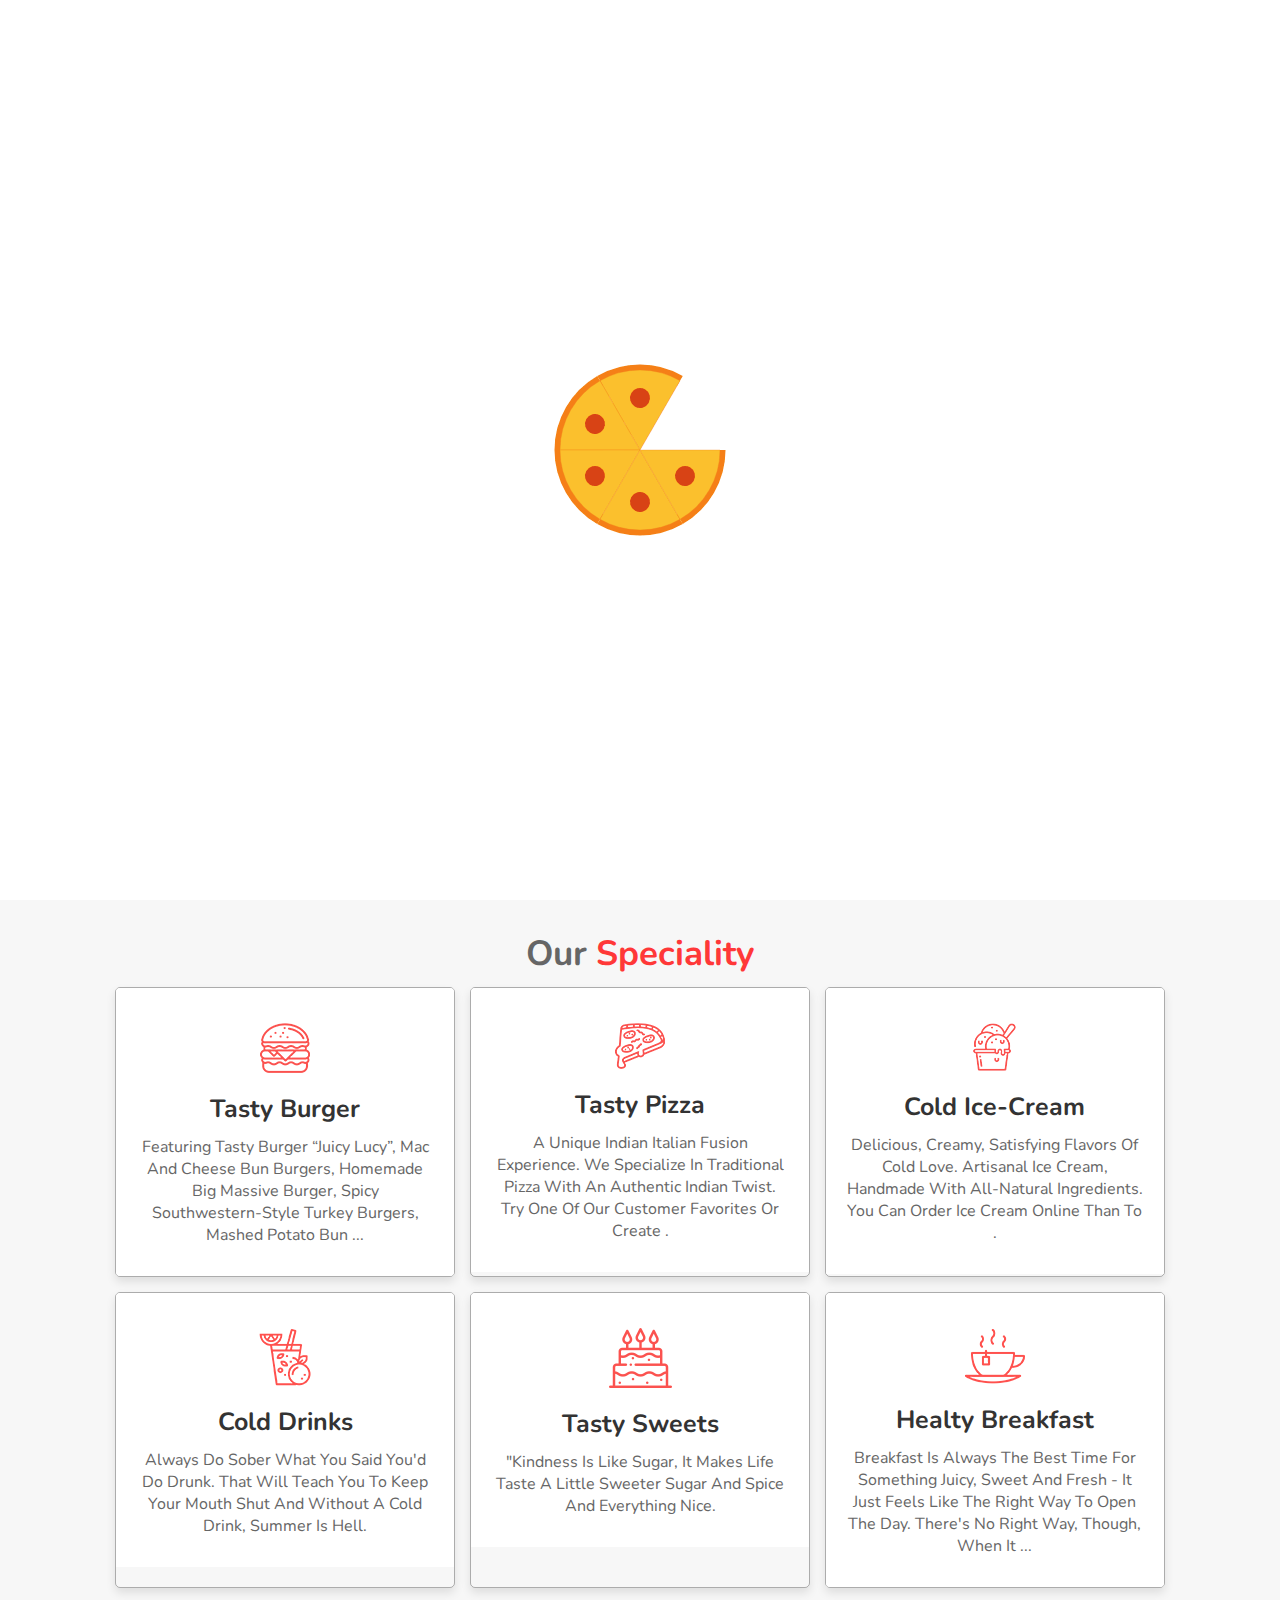
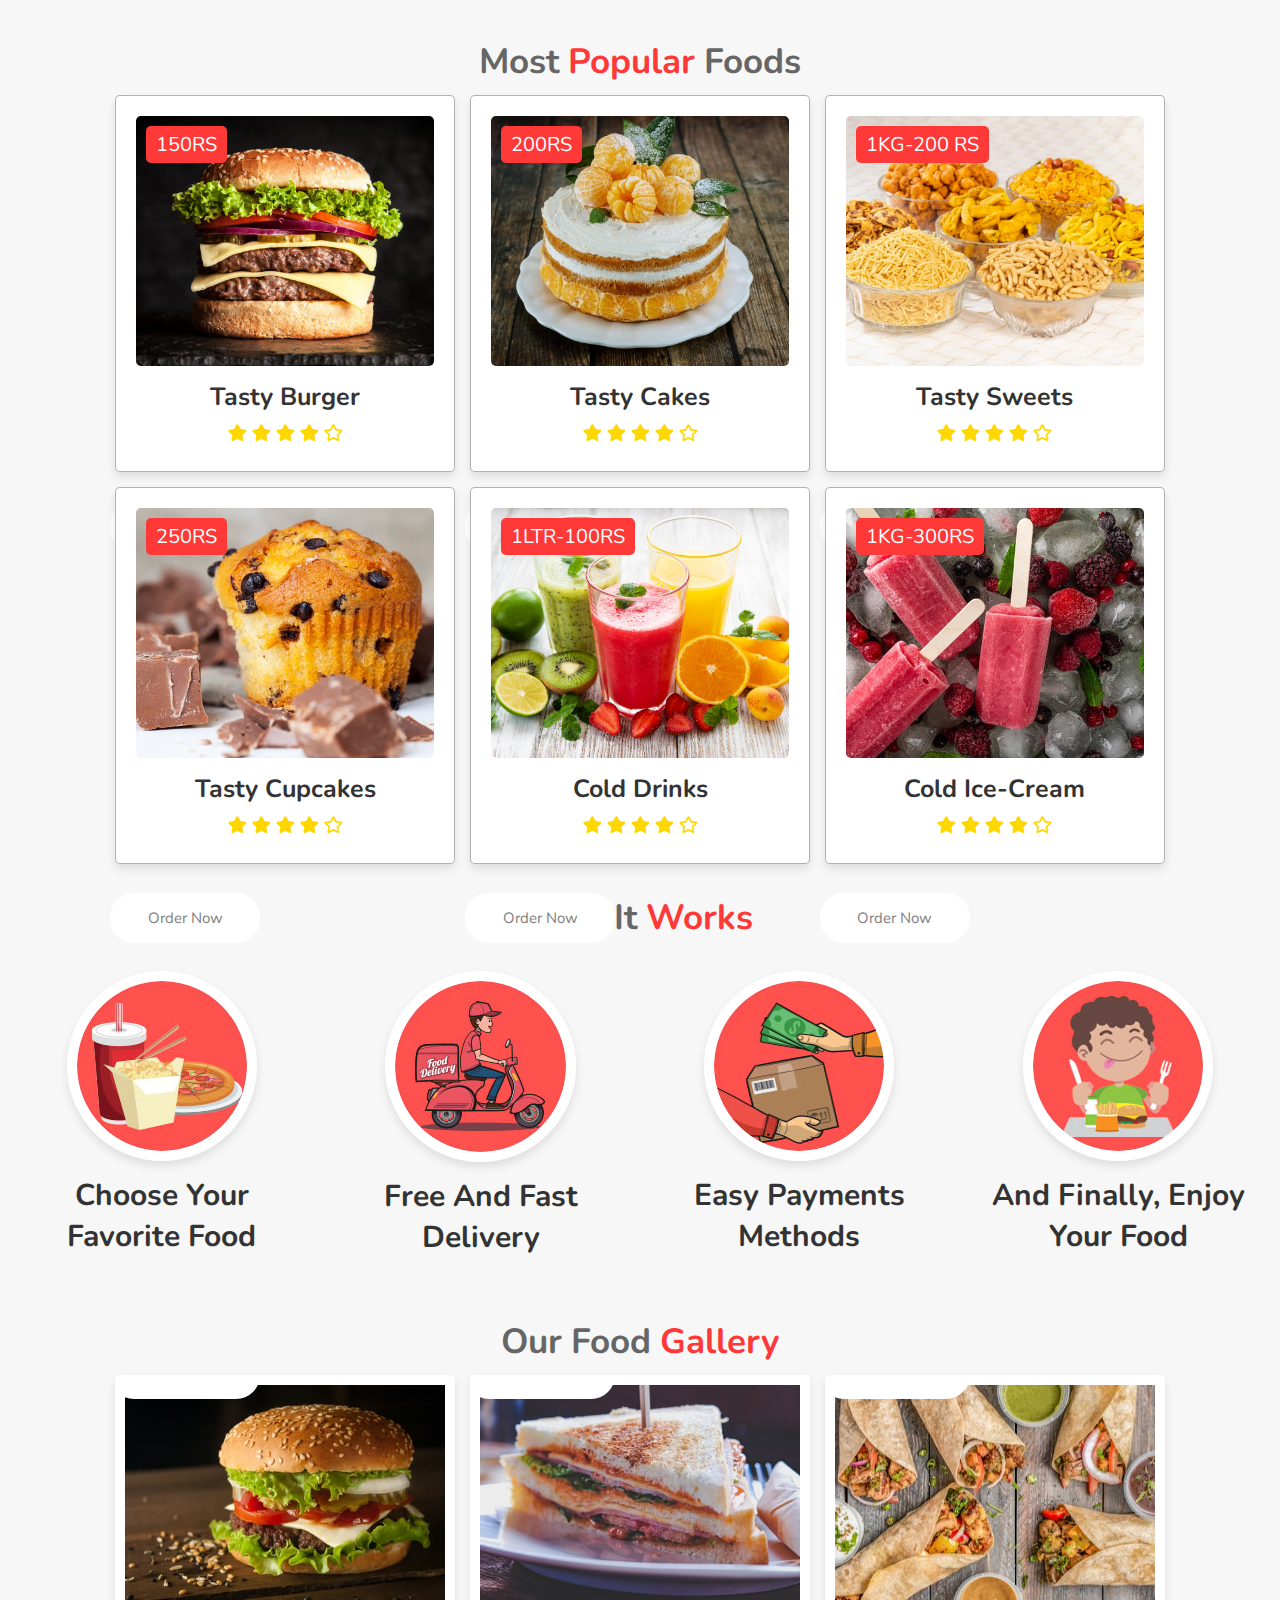
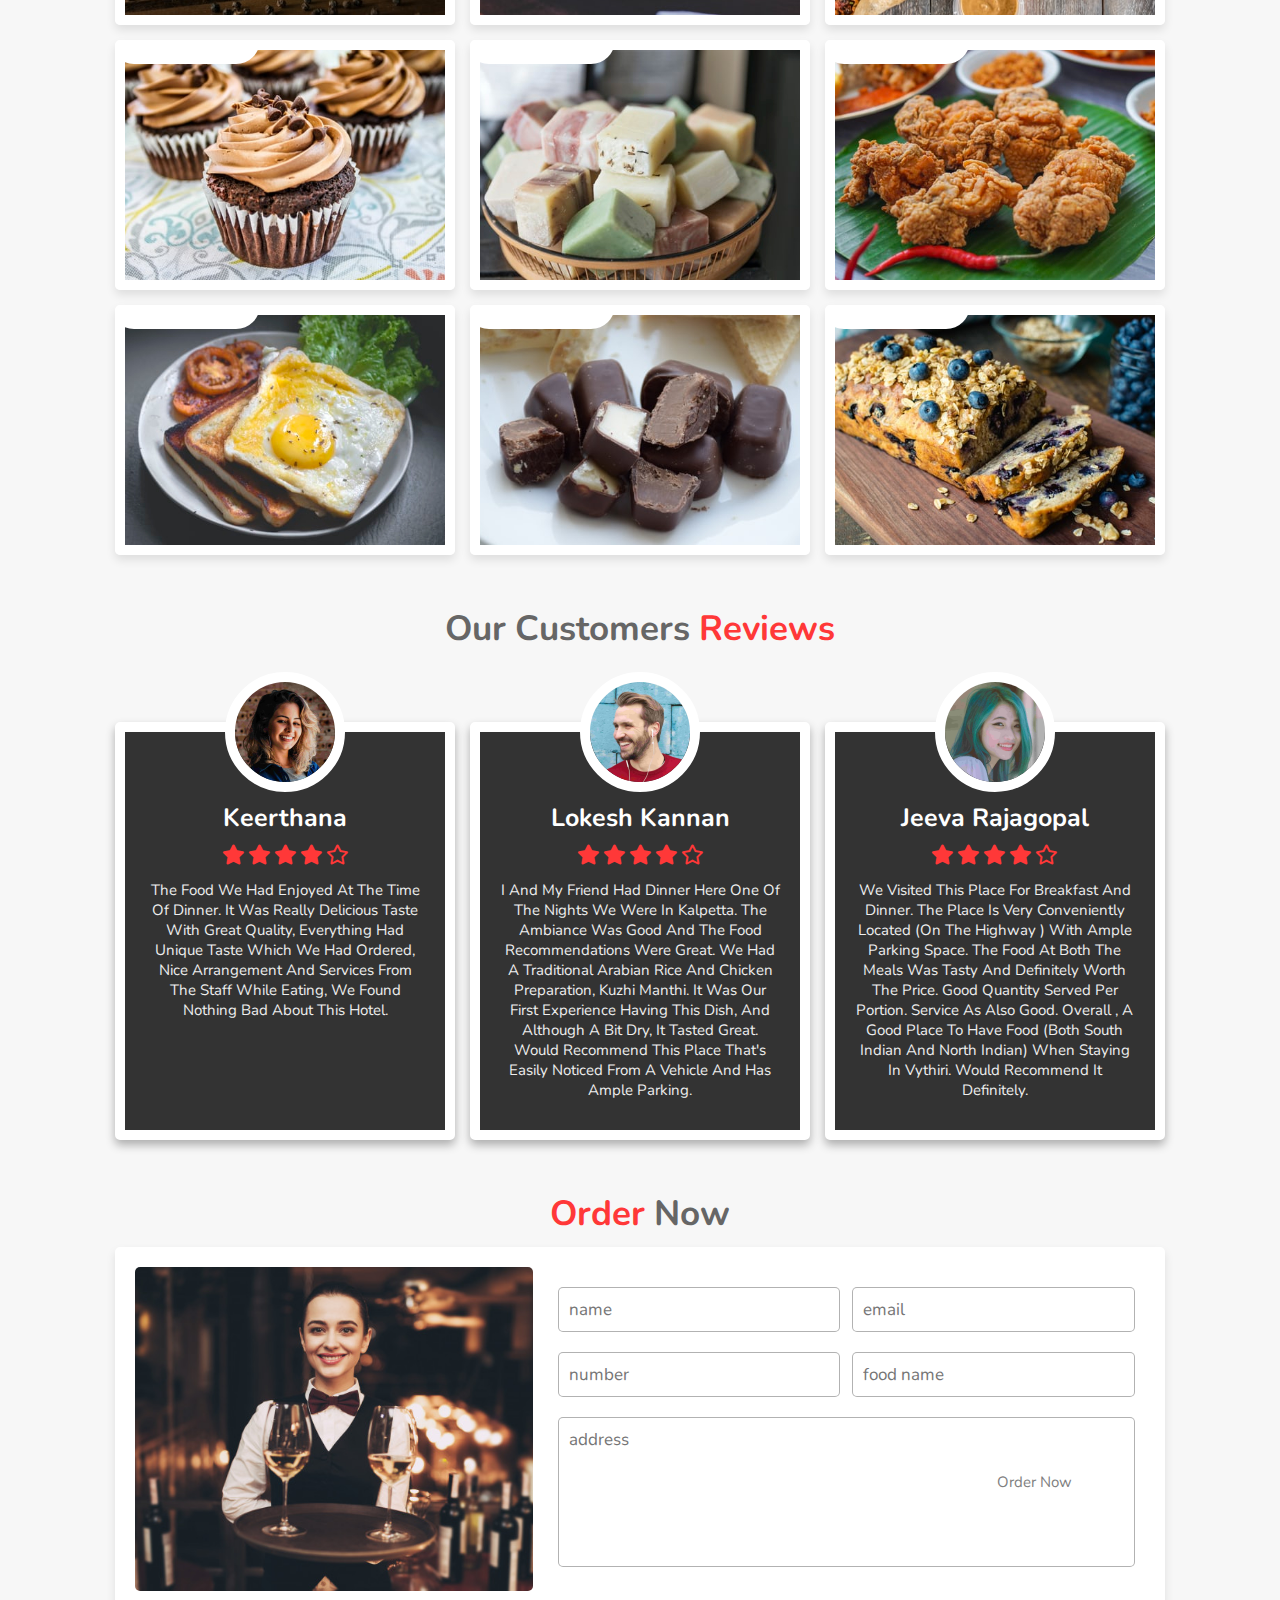
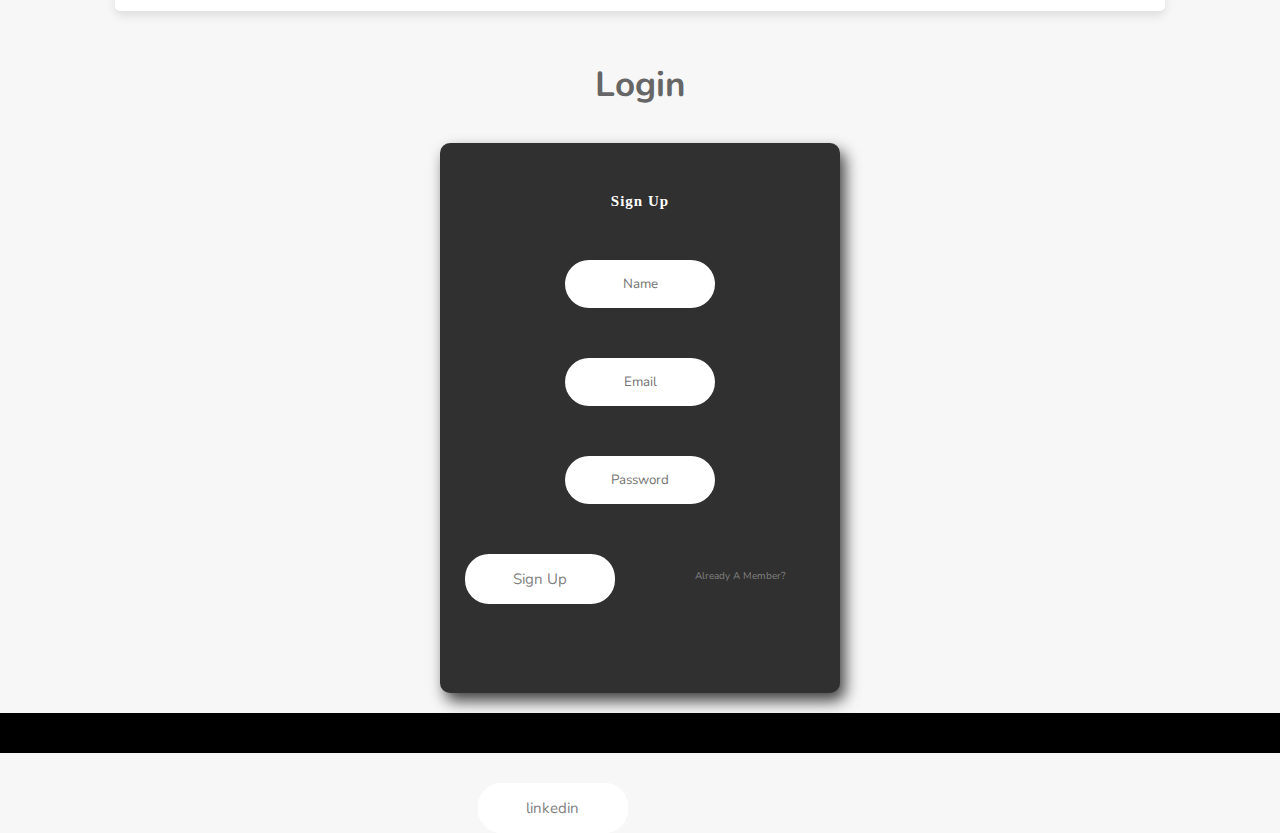
<file: index.html>
<!DOCTYPE html>
<html lang="en">

<head>
    <meta charset="UTF-8">
    <meta name="viewport" content="width=device-width, initial-scale=1.0">
    <title>online food order</title>

    <!-- font awesome cdn link  -->
    <link rel="stylesheet" href="https://cdnjs.cloudflare.com/ajax/libs/font-awesome/5.15.4/css/all.min.css">

    <!-- custom css file link  -->
    <link rel="stylesheet" href="style.css">

</head>

<body>

    <!-- header section starts  -->

    <header>


        <a href="#" class="logo"><i class="fas fa-utensils"></i>food</a>

        <div id="menu-bar" class="fas fa-bars"></div>

        <nav class="navbar">

            <a href="#home">home</a>
            <a href="#speciality">speciality</a>
            <a href="#popular">popular</a>
            <a href="#gallery">gallery</a>
            <a href="#review">review</a>
            <a href="#order">order</a>
            <a href="#Login">Login</a>


        </nav>

    </header>

    <!-- header section ends -->

    <!-- home section starts  -->

    <section class="home" id="home">

        <div class="content">
            <h3>food made with love</h3>
            <p>The most important ingredient and healing effect in the preparation of all meals and dishes: is Love! It’s always available and free, it causes well being, health, joy, gratitude and satisfaction.</p>
            <a href="#" class="btn">order now</a>
        </div>

        <div class="image">
            <img src="images/g-7.jpg" alt="">
        </div>

    </section>

    <!-- home section ends -->




    <!-- speciality section starts  -->

    <section class="speciality" id="speciality">

        <h1 class="heading"> our <span>speciality</span> </h1>

        <div class="box-container">

            <div class="box">
                <img class="image" src="images/s-img-1.jpg" alt="">
                <div class="content">
                    <img src="images/s-1.png" alt="">
                    <h3>tasty burger</h3>
                    <p>Featuring Tasty Burger “Juicy Lucy”, Mac And Cheese Bun Burgers, Homemade Big Massive Burger, Spicy Southwestern-Style Turkey Burgers, Mashed Potato Bun ...

                    </p>
                </div>
            </div>
            <div class="box">
                <img class="image" src="images/s-img-2.jpg" alt="">
                <div class="content">
                    <img src="images/s-2.png" alt="">
                    <h3>tasty pizza</h3>
                    <p>A Unique Indian Italian Fusion Experience. We specialize in traditional pizza with an authentic Indian twist. Try one of our customer favorites or create .</p>
                </div>
            </div>
            <div class="box">
                <img class="image" src="images/s-img-3.jpg" alt="">
                <div class="content">
                    <img src="images/s-3.png" alt="">
                    <h3>cold ice-cream</h3>
                    <p>Delicious, creamy, satisfying flavors of Cold Love. Artisanal ice cream, handmade with all-natural ingredients. You can order ice cream online than to .</p>
                </div>
            </div>
            <div class="box">
                <img class="image" src="images/s-img-4.jpg" alt="">
                <div class="content">
                    <img src="images/s-4.png" alt="">
                    <h3>cold drinks</h3>
                    <p>Always do sober what you said you'd do drunk. That will teach you to keep your mouth shut and Without a cold drink, summer is hell. </p>
                </div>
            </div>
            <div class="box">
                <img class="image" src="images/s-img-5.jpg" alt="">
                <div class="content">
                    <img src="images/s-5.png" alt="">
                    <h3>tasty sweets</h3>
                    <p>"Kindness is like sugar, it makes life taste a little sweeter Sugar and spice and everything nice.</p>
                </div>
            </div>
            <div class="box">
                <img class="image" src="images/s-img-6.jpg" alt="">
                <div class="content">
                    <img src="images/s-6.png" alt="">
                    <h3>healty breakfast</h3>
                    <p>Breakfast is always the best time for something juicy, sweet and fresh - it just feels like the right way to open the day. There's no right way, though, when it ...
                    </p>
                </div>
            </div>

        </div>

    </section>

    <!-- speciality section ends -->

    <!-- popular section starts  -->

    <section class="popular" id="popular">

        <h1 class="heading"> most <span>popular</span> foods </h1>

        <div class="box-container">

            <div class="box">
                <span class="price"> 150RS</span>
                <img src="images/p-1.jpg" alt="">
                <h3>tasty burger</h3>
                <div class="stars">
                    <i class="fas fa-star"></i>
                    <i class="fas fa-star"></i>
                    <i class="fas fa-star"></i>
                    <i class="fas fa-star"></i>
                    <i class="far fa-star"></i>
                </div>
                <a href="#" class="btn">order now</a>
            </div>
            <div class="box">
                <span class="price">200RS </span>
                <img src="images/p-2.jpg" alt="">
                <h3>tasty cakes</h3>
                <div class="stars">
                    <i class="fas fa-star"></i>
                    <i class="fas fa-star"></i>
                    <i class="fas fa-star"></i>
                    <i class="fas fa-star"></i>
                    <i class="far fa-star"></i>
                </div>
                <a href="#" class="btn">order now</a>
            </div>
            <div class="box">
                <span class="price"> 1KG-200 RS</span>
                <img src="images/p-3.jpg" alt="">
                <h3>tasty sweets</h3>
                <div class="stars">
                    <i class="fas fa-star"></i>
                    <i class="fas fa-star"></i>
                    <i class="fas fa-star"></i>
                    <i class="fas fa-star"></i>
                    <i class="far fa-star"></i>
                </div>
                <a href="#" class="btn">order now</a>
            </div>
            <div class="box">
                <span class="price"> 250RS </span>
                <img src="images/p-4.jpg" alt="">
                <h3>tasty cupcakes</h3>
                <div class="stars">
                    <i class="fas fa-star"></i>
                    <i class="fas fa-star"></i>
                    <i class="fas fa-star"></i>
                    <i class="fas fa-star"></i>
                    <i class="far fa-star"></i>
                </div>
                <a href="#" class="btn">order now</a>
            </div>
            <div class="box">
                <span class="price"> 1LTR-100RS </span>
                <img src="images/p-5.jpg" alt="">
                <h3>cold drinks</h3>
                <div class="stars">
                    <i class="fas fa-star"></i>
                    <i class="fas fa-star"></i>
                    <i class="fas fa-star"></i>
                    <i class="fas fa-star"></i>
                    <i class="far fa-star"></i>
                </div>
                <a href="#" class="btn">order now</a>
            </div>
            <div class="box">
                <span class="price"> 1KG-300RS </span>
                <img src="images/p-6.jpg" alt="">
                <h3>cold ice-cream</h3>
                <div class="stars">
                    <i class="fas fa-star"></i>
                    <i class="fas fa-star"></i>
                    <i class="fas fa-star"></i>
                    <i class="fas fa-star"></i>
                    <i class="far fa-star"></i>
                </div>
                <a href="#" class="btn">order now</a>
            </div>

        </div>

    </section>

    <!-- popular section ends -->

    <!-- steps section starts  -->

    <div class="step-container">

        <h1 class="heading">how it <span>works</span></h1>

        <section class="steps">

            <div class="box">
                <img src="images/step-1.jpg" alt="">
                <h3>choose your favorite food</h3>
            </div>
            <div class="box">
                <img src="images/step-2.jpg" alt="">
                <h3>free and fast delivery</h3>
            </div>
            <div class="box">
                <img src="images/step-3.jpg" alt="">
                <h3>easy payments methods</h3>
            </div>
            <div class="box">
                <img src="images/step-4.jpg" alt="">
                <h3>and finally, enjoy your food</h3>
            </div>

        </section>

    </div>

    <!-- steps section ends -->


    <!-- gallery section starts  -->

    <section class="gallery" id="gallery">

        <h1 class="heading"> our food <span> gallery </span> </h1>

        <div class="box-container">

            <div class="box">
                <img src="images/g-1.jpg" alt="">
                <div class="content">
                    <h3>tasty food</h3>
                    <p>Lorem ipsum dolor sit, amet consectetur adipisicing elit. Deleniti, ipsum.</p>
                    <a href="#" class="btn">ordern now</a>
                </div>
            </div>
            <div class="box">
                <img src="images/g-2.jpg" alt="">
                <div class="content">
                    <h3>tasty food</h3>
                    <p>When you eat food with your family and friends, it always tastes better!</p>
                    <a href="#" class="btn">ordern now</a>
                </div>
            </div>
            <div class="box">
                <img src="images/g-3.jpg" alt="">
                <div class="content">
                    <h3>tasty food</h3>
                    <p>When you eat food with your family and friends, it always tastes better!</p>
                    <a href="#" class="btn">ordern now</a>
                </div>
            </div>
            <div class="box">
                <img src="images/g-4.jpg" alt="">
                <div class="content">
                    <h3>tasty food</h3>
                    <p>When you eat food with your family and friends, it always tastes better!</p>
                    <a href="#" class="btn">ordern now</a>
                </div>
            </div>
            <div class="box">
                <img src="images/g-5.jpg" alt="">
                <div class="content">
                    <h3>tasty food</h3>
                    <p>When you eat food with your family and friends, it always tastes better!.</p>
                    <a href="#" class="btn">ordern now</a>
                </div>
            </div>
            <div class="box">
                <img src="images/g-6.jpg" alt="">
                <div class="content">
                    <h3>tasty food</h3>
                    <p>When you eat food with your family and friends, it always tastes better!</p>
                    <a href="#" class="btn">ordern now</a>
                </div>
            </div>
            <div class="box">
                <img src="images/g-7.jpg" alt="">
                <div class="content">
                    <h3>tasty food</h3>
                    <p>When you eat food with your family and friends, it always tastes better!</p>
                    <a href="#" class="btn">ordern now</a>
                </div>
            </div>
            <div class="box">
                <img src="images/g-8.jpg" alt="">
                <div class="content">
                    <h3>tasty food</h3>
                    <p>When you eat food with your family and friends, it always tastes better!.</p>
                    <a href="#" class="btn">ordern now</a>
                </div>
            </div>
            <div class="box">
                <img src="images/g-9.jpg" alt="">
                <div class="content">
                    <h3>tasty food</h3>
                    <p>When you eat food with your family and friends, it always tastes better!</p>
                    <a href="#" class="btn">ordern now</a>
                </div>
            </div>

        </div>

    </section>

    <!-- gallery section ends -->


    <!-- review section starts  -->

    <section class="review" id="review">

        <h1 class="heading"> our customers <span>reviews</span> </h1>

        <div class="box-container">

            <div class="box">
                <img src="images/pic1.png" alt="">
                <h3>keerthana</h3>
                <div class="stars">
                    <i class="fas fa-star"></i>
                    <i class="fas fa-star"></i>
                    <i class="fas fa-star"></i>
                    <i class="fas fa-star"></i>
                    <i class="far fa-star"></i>
                </div>
                <p>The Food we had enjoyed at the time of dinner. It was really delicious taste with great quality, everything had unique taste which we had ordered, nice arrangement and services from the staff while eating, we found nothing bad about this
                    hotel.
                </p>
            </div>
            <div class="box">
                <img src="images/pic2.png" alt="">
                <h3>lokesh kannan</h3>
                <div class="stars">
                    <i class="fas fa-star"></i>
                    <i class="fas fa-star"></i>
                    <i class="fas fa-star"></i>
                    <i class="fas fa-star"></i>
                    <i class="far fa-star"></i>
                </div>
                <p>I and my friend had dinner here one of the nights we were in Kalpetta. The ambiance was good and the food recommendations were great. We had a traditional Arabian rice and chicken preparation, Kuzhi Manthi. It was our first experience
                    having this dish, and although a bit dry, it tasted great. Would recommend this place that's easily noticed from a vehicle and has ample parking.

                </p>
            </div>
            <div class="box">
                <img src="images/pic3.png" alt="">
                <h3>jeeva Rajagopal</h3>
                <div class="stars">
                    <i class="fas fa-star"></i>
                    <i class="fas fa-star"></i>
                    <i class="fas fa-star"></i>
                    <i class="fas fa-star"></i>
                    <i class="far fa-star"></i>
                </div>
                <p>We visited this place for breakfast and dinner. The place is very conveniently located (on the highway ) with ample parking space. The food at both the meals was tasty and definitely worth the price. Good quantity served per portion. Service
                    as also good. Overall , a good place to have food (both south indian and north indian) when staying in Vythiri. Would recommend it definitely.</p>
            </div>

        </div>

    </section>

    <!-- review section ends -->

    <!-- order section starts  -->

    <section class="order" id="order">

        <h1 class="heading"> <span>order</span> now </h1>

        <div class="row">

            <div class="image">
                <img src="images/order-img.jpg" alt="">
            </div>

            <form action="">

                <div class="inputBox">
                    <input type="text" placeholder="name">
                    <input type="email" placeholder="email">
                </div>

                <div class="inputBox">
                    <input type="number" placeholder="number">
                    <input type="text" placeholder="food name">
                </div>

                <textarea placeholder="address" name="" id="" cols="30" rows="10"></textarea>

                <input type="submit" value="order now" class="btn">

            </form>

        </div>

    </section>

    <!-- order section ends -->
    <section class="Login" id="Login">

        <h1 class="heading"> Login</h1>
        <div id="signup" class="form">
            <h2 class="stext">Sign Up</h2>
            <div class="scontent">
                <input class="itext" type="text" name="name" placeholder="Name">
                <br>
                <input class="iemail" type="email" name="email" placeholder="Email">
                <br>
                <input class="ipass" type="password" name="password" placeholder="Password">
                <br>
                <button type="button" class="btn">Sign Up</button>
                <div class="pos">
                    <a id="si" onclick="showLogin()" href="#already-member" class="am">
                Already A Member?
                </a>
                </div>
            </div>
        </div>
        <div id="login" class="form">
            <h2 class="stext">Login</h2>
            <div class="scontent">
                <input class="iemail" type="email" name="email" placeholder="Email">
                <br>
                <input class="ipass" type="password" name="password" placeholder="Password">
                <br>
                <button type="button" class="btn2">Login</button>
                <div class="pos2">
                    <a id="si2" onclick="showSignup()" href="#not-a-member" class="am">
            Not A Member ?
            </a>
                </div>
            </div>
        </div>
    </section>


    <!-- footer section  -->

    <section class="footer">

        <div class="share">
            <a href="#" class="btn">facebook</a>
            <a href="#" class="btn">twitter</a>
            <a href="#" class="btn">instagram</a>

            <a href="#" class="btn">linkedin</a>
        </div>



    </section>

    <!-- scroll top button  -->
    <a href="#home" class="fas fa-angle-up" id="scroll-top"></a>

    <!-- loader  -->
    <div class="loader-container">
        <img src="images/loader.gif" alt="">
    </div>




















    <!-- custom js file link  -->
    <script src="script.js"></script>


</body>

</html>
</file>
<file: style.css>
@import url('https://fonts.googleapis.com/css2?family=Nunito:wght@200;300;400;600;700&display=swap');
:root {
    --red: #ff3838;
}

* {
    font-family: 'Nunito', sans-serif;
    margin: 0;
    padding: 0;
    box-sizing: border-box;
    outline: none;
    border: none;
    text-decoration: none;
    text-transform: capitalize;
    transition: all .2s linear;
}

*::selection {
    background: var(--red);
    color: #fff;
}

html {
    font-size: 62.5%;
    overflow-x: hidden;
    scroll-behavior: smooth;
    scroll-padding-top: 6rem;
}

body {
    background: #f7f7f7;
}

section {
    padding: 2rem 9%;
}

.heading {
    text-align: center;
    font-size: 3.5rem;
    padding: 1rem;
    color: #666;
}

.heading span {
    color: var(--red);
}

.btn {
    display: inline-block;
    padding: .8rem 3rem;
    border: .2rem solid var(--red);
    color: var(--red);
    cursor: pointer;
    font-size: 1.7rem;
    border-radius: .5rem;
    position: relative;
    overflow: hidden;
    z-index: 0;
    margin-top: 1rem;
}

.btn::before {
    content: '';
    position: absolute;
    top: 0;
    right: 0;
    width: 0%;
    height: 100%;
    background: var(--red);
    transition: .3s linear;
    z-index: -1;
}

.btn:hover::before {
    width: 100%;
    left: 0;
}

.btn:hover {
    color: #fff;
}

header {
    position: fixed;
    top: 0;
    left: 0;
    right: 0;
    z-index: 1000;
    display: flex;
    align-items: center;
    justify-content: space-between;
    background: #fff;
    padding: 2rem 9%;
    box-shadow: 0 .5rem 1rem rgba(0, 0, 0, .1);
}

header .logo {
    font-size: 2.5rem;
    font-weight: bolder;
    color: #666;
}

header .logo i {
    padding-right: .5rem;
    color: var(--red);
}

header .navbar a {
    padding: 1px;
    ;
    font-size: 2rem;
    margin-left: 2rem;
    color: #666;
}

header .navbar a:hover {
    color: var(--red);
}

#menu-bar {
    font-size: 3rem;
    cursor: pointer;
    color: #666;
    border: .1rem solid #666;
    border-radius: .3rem;
    padding: .5rem 1.5rem;
    display: none;
}

.home {
    display: flex;
    flex-wrap: wrap;
    gap: 1.5rem;
    min-height: 100vh;
    align-items: center;
    background: url(../images/home-bg.jpg) no-repeat;
    background-size: cover;
    background-position: center;
}

.home .content {
    flex: 1 1 40rem;
    padding-top: 6.5rem;
}

.home .image {
    flex: 1 1 40rem;
}

.home .image img {
    width: 100%;
    padding: 1rem;
    animation: float 3s linear infinite;
}

@keyframes float {
    0%,
    100% {
        transform: translateY(0rem);
    }
    50% {
        transform: translateY(3rem);
    }
}

.home .content h3 {
    font-size: 5rem;
    color: #333;
}

.home .content p {
    font-size: 1.7rem;
    color: #666;
    padding: 1rem 0;
}

.speciality .box-container {
    display: flex;
    flex-wrap: wrap;
    gap: 1.5rem;
}

.speciality .box-container .box {
    flex: 1 1 30rem;
    position: relative;
    overflow: hidden;
    box-shadow: 0 .5rem 1rem rgba(0, 0, 0, .1);
    border: .1rem solid rgba(0, 0, 0, .3);
    cursor: pointer;
    border-radius: .5rem;
}

.speciality .box-container .box .image {
    height: 100%;
    width: 100%;
    object-fit: cover;
    position: absolute;
    top: -100%;
    left: 0;
}

.speciality .box-container .box .content {
    text-align: center;
    background: #fff;
    padding: 2rem;
}

.speciality .box-container .box .content img {
    margin: 1.5rem 0;
}

.speciality .box-container .box .content h3 {
    font-size: 2.5rem;
    color: #333;
}

.speciality .box-container .box .content p {
    font-size: 1.6rem;
    color: #666;
    padding: 1rem 0;
}

.speciality .box-container .box:hover .image {
    top: 0;
}

.speciality .box-container .box:hover .content {
    transform: translateY(100%);
}

.popular .box-container {
    display: flex;
    flex-wrap: wrap;
    gap: 1.5rem;
}

.popular .box-container .box {
    padding: 2rem;
    background: #fff;
    box-shadow: 0 .5rem 1rem rgba(0, 0, 0, .1);
    border: .1rem solid rgba(0, 0, 0, .3);
    border-radius: .5rem;
    text-align: center;
    flex: 1 1 30rem;
    position: relative;
}

.popular .box-container .box img {
    height: 25rem;
    object-fit: cover;
    width: 100%;
    border-radius: .5rem;
}

.popular .box-container .box .price {
    position: absolute;
    top: 3rem;
    left: 3rem;
    background: var(--red);
    color: #fff;
    font-size: 2rem;
    padding: .5rem 1rem;
    border-radius: .5rem;
}

.popular .box-container .box h3 {
    color: #333;
    font-size: 2.5rem;
    padding-top: 1rem;
}

.popular .box-container .box .stars i {
    color: gold;
    font-size: 1.7rem;
    padding: 1rem .1rem;
}

.steps {
    display: flex;
    flex-wrap: wrap;
    gap: 1.5rem;
    padding: 1rem;
}

.steps .box {
    flex: 1 1 25rem;
    padding: 1rem;
    text-align: center;
}

.steps .box img {
    border-radius: 50%;
    border: 1rem solid #fff;
    box-shadow: 0 .5rem 1rem rgba(0, 0, 0, .1);
}

.steps .box h3 {
    font-size: 3rem;
    color: #333;
    padding: 1rem;
}

.gallery .box-container {
    display: flex;
    flex-wrap: wrap;
    gap: 1.5rem;
}

.gallery .box-container .box {
    height: 25rem;
    flex: 1 1 30rem;
    border: 1rem solid #fff;
    box-shadow: 0 .5rem 1rem rgba(0, 0, 0, .1);
    border-radius: .5rem;
    position: relative;
    overflow: hidden;
}

.gallery .box-container .box img {
    height: 100%;
    width: 100%;
    object-fit: cover;
}

.gallery .box-container .box .content {
    position: absolute;
    top: -100%;
    left: 0;
    height: 100%;
    width: 100%;
    background: rgba(255, 255, 255, .9);
    padding: 2rem;
    padding-top: 5rem;
    text-align: center;
}

.gallery .box-container .box .content h3 {
    font-size: 2.5rem;
    color: #333;
}

.gallery .box-container .box .content p {
    font-size: 1.5rem;
    color: #666;
    padding: 1rem 0;
}

.gallery .box-container .box:hover .content {
    top: 0;
}

.review .box-container {
    display: flex;
    flex-wrap: wrap;
    gap: 1.5rem;
}

.review .box-container .box {
    text-align: center;
    padding: 2rem;
    border: 1rem solid #fff;
    box-shadow: 0 .5rem 1rem rgba(0, 0, 0, .3);
    border-radius: .5rem;
    flex: 1 1 30rem;
    background: #333;
    margin-top: 6rem;
}

.review .box-container .box img {
    height: 12rem;
    width: 12rem;
    border-radius: 50%;
    border: 1rem solid #fff;
    margin-top: -8rem;
    object-fit: cover;
}

.review .box-container .box h3 {
    font-size: 2.5rem;
    color: #fff;
    padding: .5rem 0;
}

.review .box-container .box .stars i {
    font-size: 2rem;
    color: var(--red);
    padding: .5rem 0;
}

.review .box-container .box p {
    font-size: 1.5rem;
    color: #eee;
    padding: 1rem 0;
}

.order .row {
    padding: 2rem;
    box-shadow: 0 .5rem 1rem rgba(0, 0, 0, .1);
    background: #fff;
    display: flex;
    flex-wrap: wrap;
    gap: 1.5rem;
    border-radius: .5rem;
}

.order .row .image {
    flex: 1 1 30rem;
}

.order .row .image img {
    height: 100%;
    width: 100%;
    object-fit: cover;
    border-radius: .5rem;
}

.order .row form {
    flex: 1 1 50rem;
    padding: 1rem;
}

.order .row form .inputBox {
    display: flex;
    justify-content: space-between;
    flex-wrap: wrap;
}

.order .row form .inputBox input,
.order .row form textarea {
    padding: 1rem;
    margin: 1rem 0;
    font-size: 1.7rem;
    color: #333;
    text-transform: none;
    border: .1rem solid rgba(0, 0, 0, .3);
    border-radius: .5rem;
    width: 49%;
}

.order .row form textarea {
    width: 100%;
    resize: none;
    height: 15rem;
}

.order .row form .btn {
    background: none;
}

.order .row form .btn:hover {
    background: var(--red);
}

body {
    background-image: url("https://66.media.tumblr.com/b5d1eb7f71550fce6bc3935fdd298b7e/tumblr_o68typLHGE1sn499xo1_1280.jpg");
    background-size: 20px;
    background-repeat: no-repeat;
    background-attachment: fixed;
    color: white;
}

.form {
    margin: auto;
    background-color: #303030;
    height: 550px;
    width: 400px;
    margin-top: 25px;
    border-radius: 10px;
    box-shadow: 5px 8px 15px #404040;
    transition: z-index 0.5s linear;
}

.stext {
    color: white;
    text-align: center;
    padding: 50px;
    font-family: 'Martel', serif;
    letter-spacing: 1px;
}

.scontent {
    text-align: center;
}

.itext {
    border-radius: 24px;
    border: 0px solid white;
    padding: 15px;
    text-align: center;
    width: 150px;
    transition: width 1s, border 1s;
    transition-timing-function: cubic-bezier(0.68, -0.55, 0.27, 1.55);
}

.itext:focus {
    width: 225px;
    border: 4px solid #099FFF;
    outline: none;
}

.itext:placeholder {
    color: grey;
    font-size: 15px;
}

.iemail {
    margin-top: 50px;
    border-radius: 24px;
    border: 0px solid white;
    padding: 15px;
    text-align: center;
    width: 150px;
    transition: width 1s, border 1s;
    transition-timing-function: cubic-bezier(0.68, -0.55, 0.27, 1.55);
}

.iemail:focus {
    width: 225px;
    border: 4px solid #099FFF;
    outline: none;
}

.iemail:placeholder {
    color: grey;
    font-size: 15px;
}

.ipass {
    margin-top: 50px;
    border-radius: 24px;
    border: 0px solid white;
    padding: 15px;
    text-align: center;
    width: 150px;
    transition: width 1s, border 1s;
    transition-timing-function: cubic-bezier(0.68, -0.55, 0.27, 1.55);
}

.ipass:focus {
    width: 225px;
    border: 4px solid #099FFF;
    outline: none;
}

.ipass:placeholder {
    color: grey;
    font-size: 15px;
}

.btn {
    border-radius: 24px;
    padding: 15px;
    width: 150px;
    background-color: white;
    color: grey;
    font-size: 15px;
    cursor: pointer;
    transition: width 1s, border 1s;
    transition-timing-function: cubic-bezier(0.68, -0.55, 0.27, 1.55);
    border: 0px solid white;
    margin-top: 50px;
    float: left;
    position: absolute;
    margin-left: -175px;
}

.btn:focus {
    outline: none;
}

.btn:hover {
    width: 200px;
    border: 4px solid #099FFF;
}

.am {
    text-decoration: none;
    color: grey;
}

.pos {
    margin-top: 65px;
    margin-left: 200px;
}

.pos2 {
    margin-top: 150px;
    margin-left: 200px;
}

.btn2 {
    border-radius: 24px;
    padding: 15px;
    width: 150px;
    background-color: white;
    color: grey;
    font-size: 15px;
    cursor: pointer;
    transition: width 1s, border 1s;
    transition-timing-function: cubic-bezier(0.68, -0.55, 0.27, 1.55);
    border: 0px solid white;
    margin-top: 50px;
    float: left;
    position: absolute;
    margin-left: -175px;
}

.btn2:focus {
    outline: none;
}

.btn2:hover {
    width: 200px;
    border: 4px solid #099FFF;
}

#login {
    display: none;
}

.footer {
    background: #000;
    text-align: center;
}

.footer .share {
    display: flex;
    gap: 1.5rem;
    justify-content: center;
    flex-wrap: wrap;
}

.footer .credit {
    padding: 2.5rem 1rem;
    color: #fff;
    font-weight: normal;
    font-size: 2rem;
}

.footer .credit span {
    color: var(--red);
}

#scroll-top {
    position: fixed;
    top: -120%;
    right: 2rem;
    padding: .5rem 1.5rem;
    font-size: 4rem;
    background: var(--red);
    color: #fff;
    border-radius: .5rem;
    transition: 1s linear;
    z-index: 1000;
}

#scroll-top.active {
    top: calc(100% - 12rem)
}

.loader-container {
    position: fixed;
    top: 0;
    left: 0;
    z-index: 10000;
    background: #fff;
    display: flex;
    align-items: center;
    justify-content: center;
    height: 100%;
    width: 100%;
}

.loader-container.fade-out {
    top: -120%;
}


/* media queries  */

@media(max-width:991px) {
    html {
        font-size: 55%;
    }
    header {
        text-decoration: none;
        padding: 2rem;
    }
    section {
        padding: 2rem;
    }
}

@media(max-width:768px) {
    #menu-bar {
        display: initial;
    }
    header .navbar {
        text-decoration: none;
        position: absolute;
        top: 100%;
        left: 0;
        right: 0;
        background: #f7f7f7;
        border-top: .1rem solid rgba(0, 0, 0, .1);
        clip-path: polygon(0 0, 100% 0, 100% 0, 0 0);
    }
    header .navbar.active {
        text-decoration: none;
        clip-path: polygon(0 0, 100% 0, 100% 100%, 0% 100%);
    }
    header .navbar a {
        text-decoration: none;
        margin: 1.5rem;
        padding: 1.5rem;
        display: block;
        border: .2rem solid rgba(0, 0, 0, .1);
        border-left: .5rem solid var(--red);
        background: #fff;
    }
}

@media(max-width:450px) {
    html {
        font-size: 50%;
    }
    .order .row form .inputBox input {
        width: 100%;
    }
}
</file>
